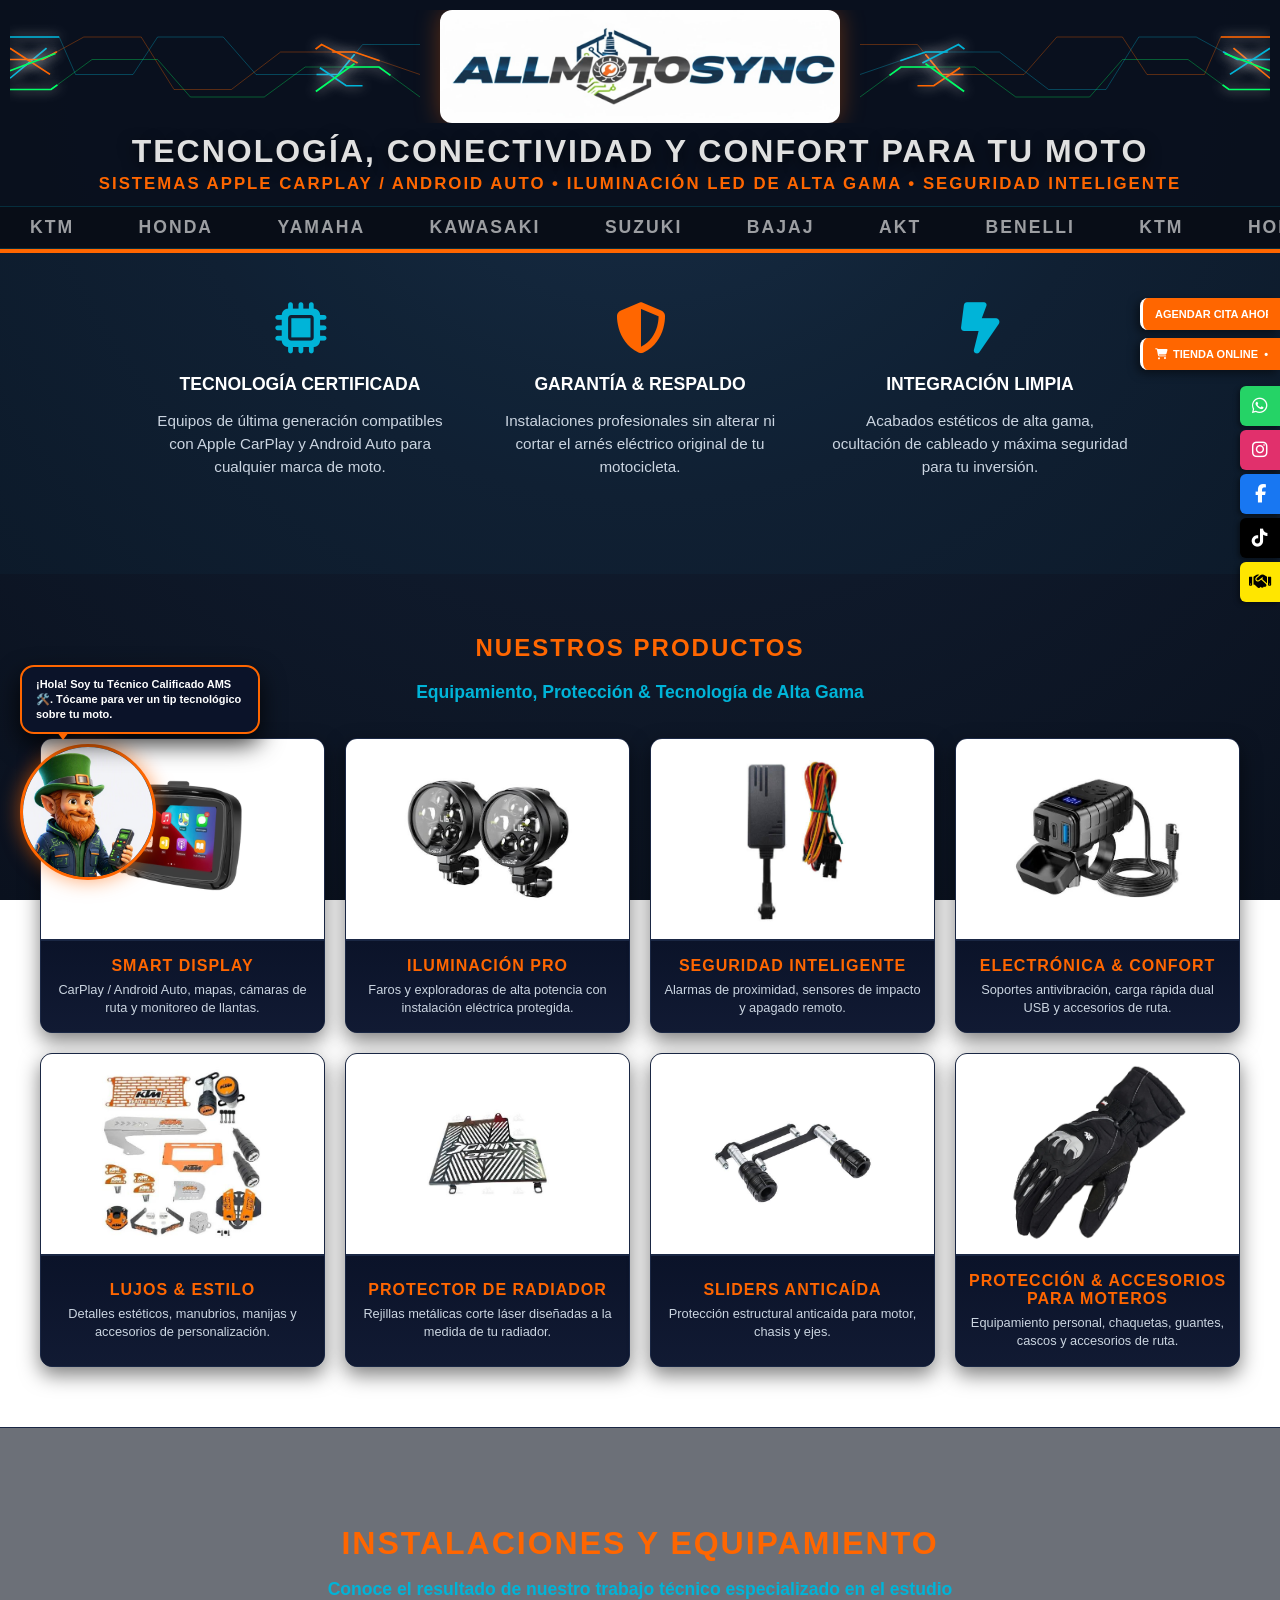
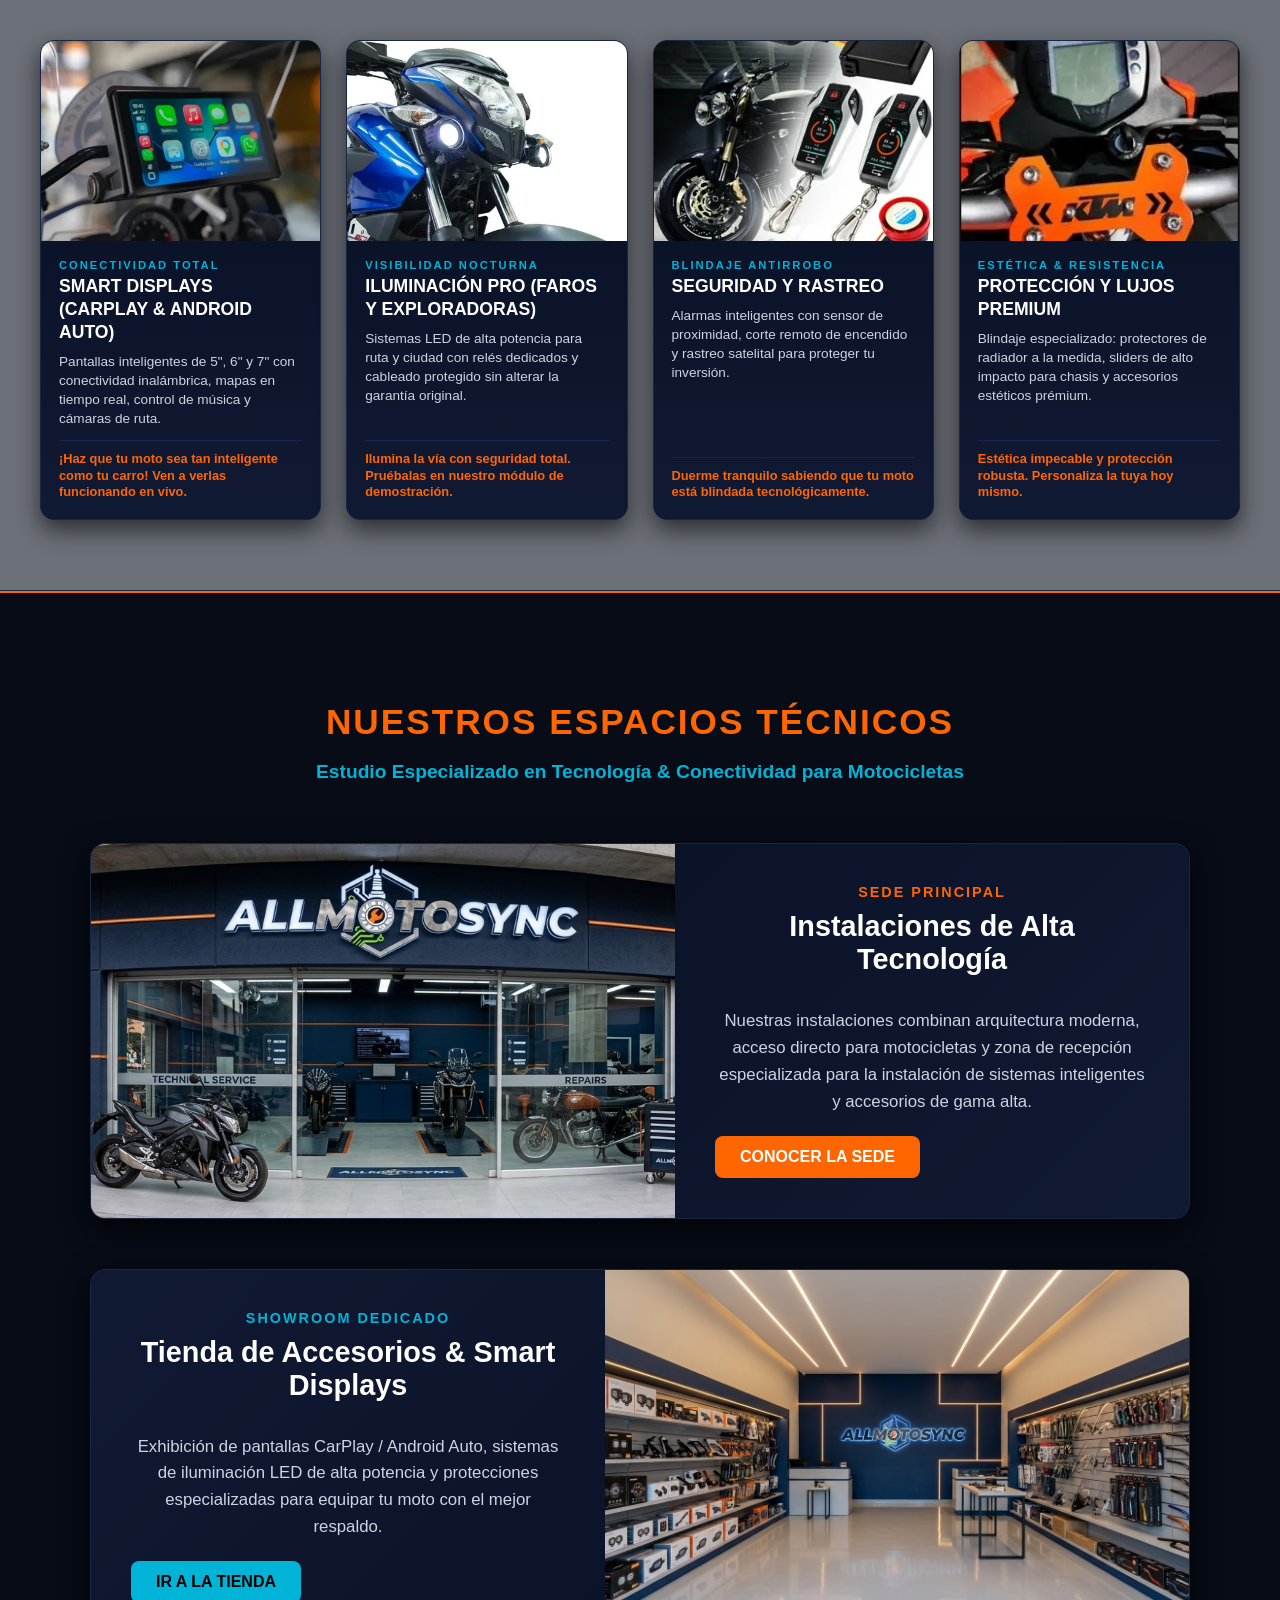
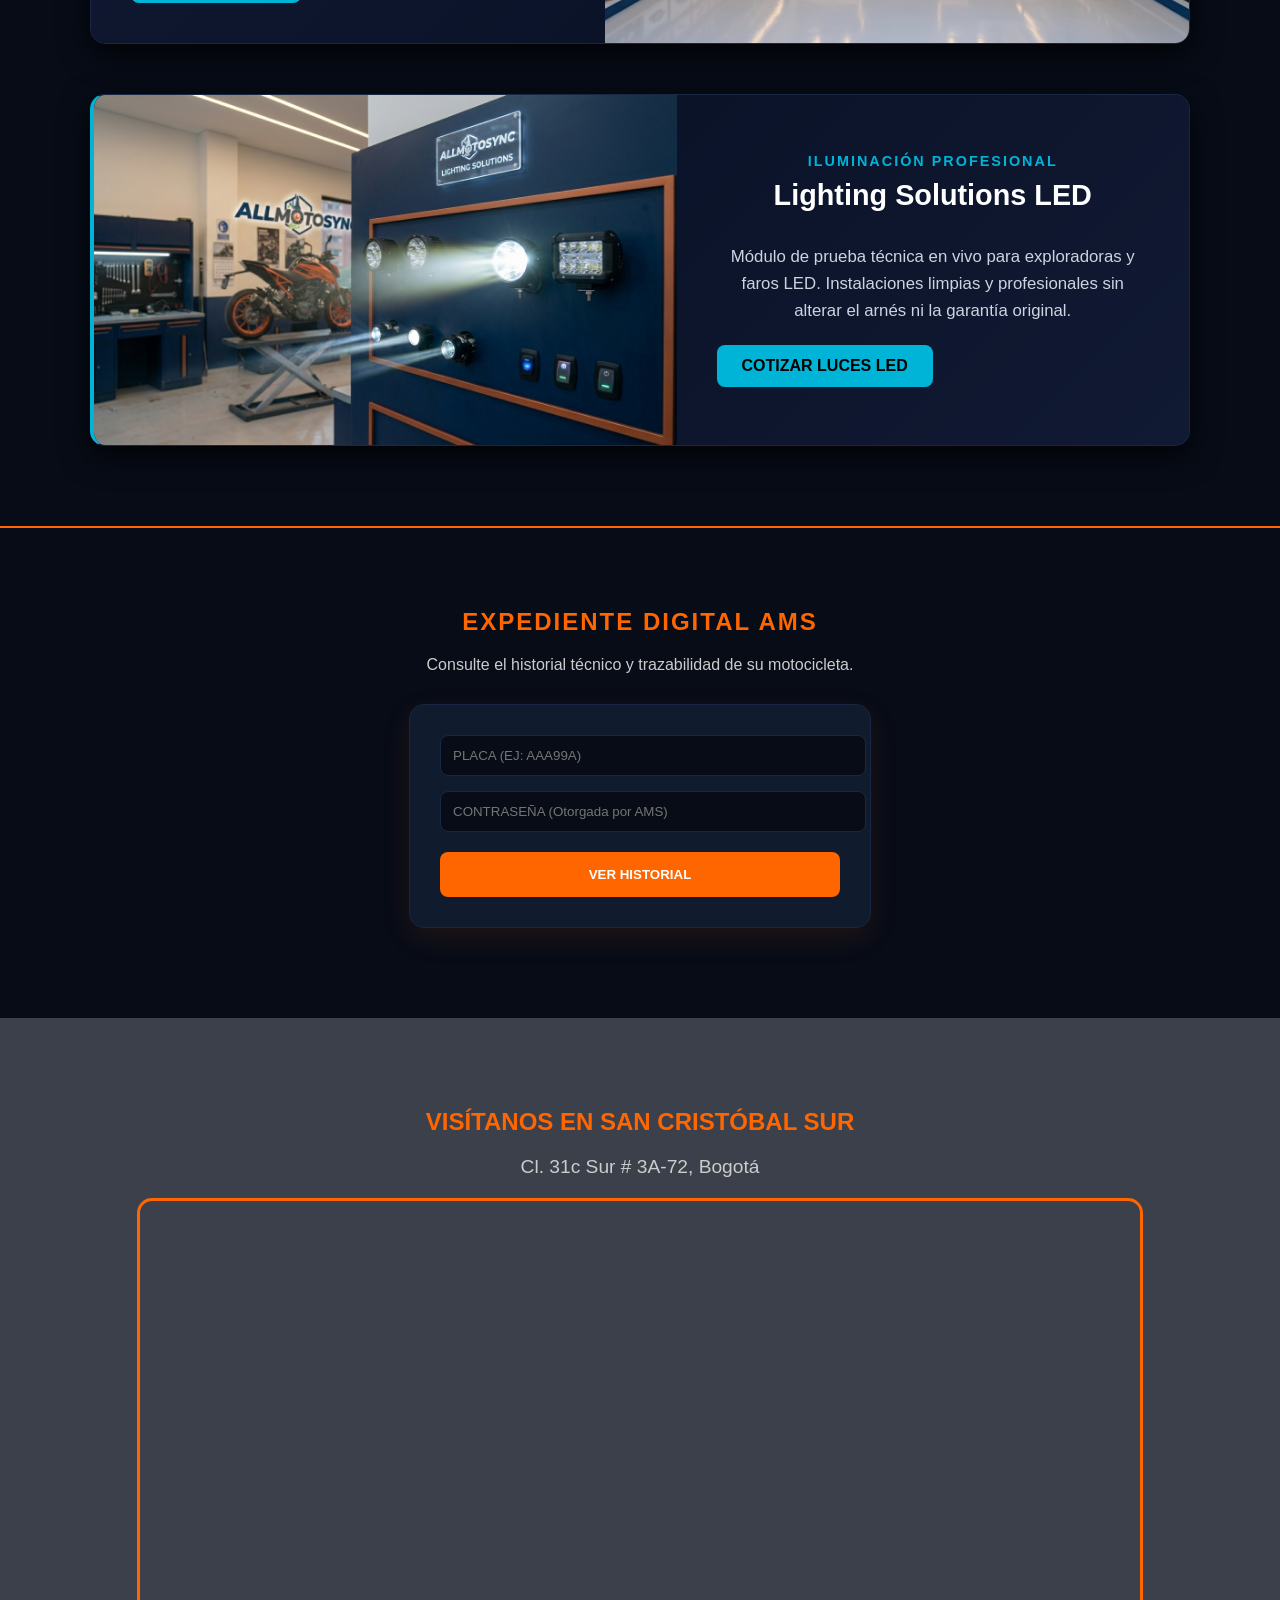
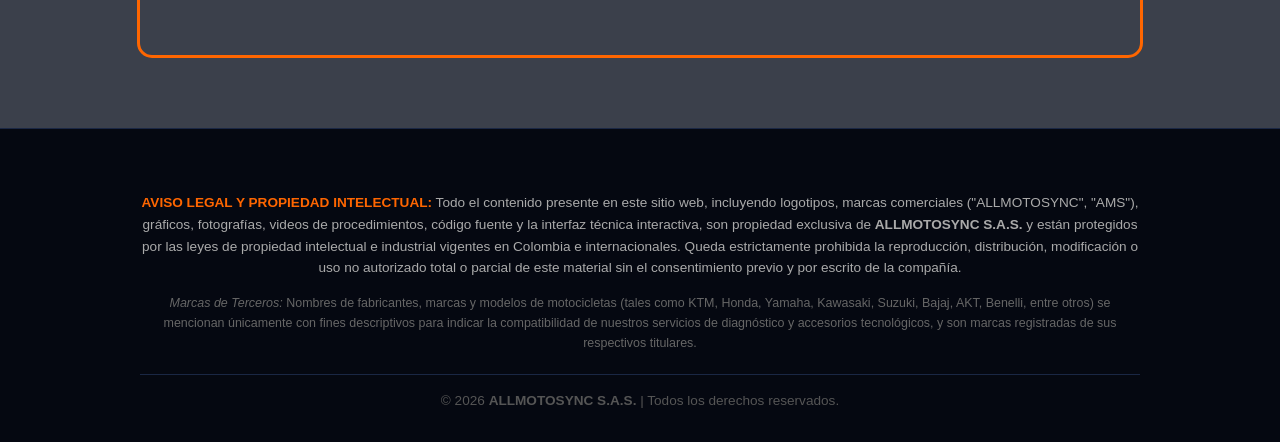
<file: index.html>
<!DOCTYPE html>
<html lang="es">
<head>
    <script>(function(w,d,s,l,i){w[l]=w[l]||[];w[l].push({'gtm.start':
    new Date().getTime(),event:'gtm.js'});var f=d.getElementsByTagName(s)[0],
    j=d.createElement(s),dl=l!='dataLayer'?'&l='+l:'';j.async=true;j.src=
    'https://www.googletagmanager.com/gtm.js?id='+i+dl;f.parentNode.insertBefore(j,f);
    })(window,document,'script','dataLayer','GTM-T94LJCGB');</script>
    <link rel="stylesheet" href="https://cdnjs.cloudflare.com/ajax/libs/font-awesome/6.5.1/css/all.min.css">
    <meta charset="UTF-8">
    <meta name="viewport" content="width=device-width, initial-scale=1.0">
    <title>ALLMOTOSYNC | Tecnología, Conectividad y Confort</title>
    <link rel="manifest" href="manifest.json">
    <link rel="apple-touch-icon" href="MEDIA/AMSchr2.png">
    <meta name="theme-color" content="#FF6600">
    <link rel="stylesheet" href="CSS/styles.css">
</head>
<body>
    <noscript><iframe src="https://www.googletagmanager.com/ns.html?id=GTM-T94LJCGB" height="0" width="0" style="display:none;visibility:hidden"></iframe></noscript>
    
    <header id="miHeader" class="header-principal">
        <!-- Circuitos Estilo PCB con más espacio vertical -->
        <div class="header-circuitos-container">
            <!-- Circuito Izquierdo -->
            <div class="circuito-lado">
                <svg viewBox="0 0 500 120" preserveAspectRatio="none">
                    <!-- Pistas de base -->
                    <path d="M 0,20 L 60,20 L 80,70 L 150,70 L 180,20 L 260,20 L 300,70 L 400,70 L 430,30 L 500,30" class="pista-base" stroke="#00b4d8" />
                    <path d="M 0,50 L 40,50 L 90,20 L 160,20 L 200,90 L 270,90 L 330,40 L 420,40 L 500,70" class="pista-base" stroke="#FF6600" opacity="0.4" />
                    <path d="M 0,90 L 50,90 L 100,50 L 180,50 L 220,100 L 310,100 L 360,60 L 450,60 L 500,100" class="pista-base" stroke="#00ff66" opacity="0.4" />

                    <!-- Impulsos eléctricos lentos y fluidos (2 Azules, 2 Naranjas, 2 Verdes) -->
                    <path d="M 0,20 L 60,20 L 80,70 L 150,70 L 180,20 L 260,20 L 300,70 L 400,70 L 430,30 L 500,30" class="impulso-electrico" stroke="#00b4d8" style="animation-duration: 14s;" />
                    <path d="M 0,75 L 50,30 L 120,30 L 150,90 L 230,90 L 280,40 L 350,40 L 410,85 L 500,85" class="impulso-electrico" stroke="#00b4d8" style="animation-duration: 16s;" />
                    
                    <path d="M 0,50 L 40,50 L 90,20 L 160,20 L 200,90 L 270,90 L 330,40 L 420,40 L 500,70" class="impulso-electrico" stroke="#FF6600" style="animation-duration: 15s;" />
                    <path d="M 0,35 L 70,85 L 130,40 L 190,75 L 250,30 L 320,80 L 380,30 L 460,75 L 500,45" class="impulso-electrico" stroke="#FF6600" style="animation-duration: 17s;" />

                    <path d="M 0,90 L 50,90 L 100,50 L 180,50 L 220,100 L 310,100 L 360,60 L 450,60 L 500,100" class="impulso-electrico" stroke="#00ff66" style="animation-duration: 14.5s;" />
                    <path d="M 0,65 L 60,40 L 110,95 L 170,55 L 240,105 L 300,55 L 370,95 L 440,40 L 500,80" class="impulso-electrico" stroke="#00ff66" style="animation-duration: 18s;" />
                </svg>
            </div>
 
            <img src="MEDIA/ALLMOTOSYNC LOGO.jpg" id="logo-ams" alt="ALLMOTOSYNC">
 
            <!-- Circuito Derecho -->
            <div class="circuito-lado circuito-der">
                <svg viewBox="0 0 500 120" preserveAspectRatio="none">
                    <!-- Pistas de base -->
                    <path d="M 500,20 L 440,20 L 420,70 L 350,70 L 320,20 L 240,20 L 200,70 L 100,70 L 70,30 L 0,30" class="pista-base" stroke="#FF6600" />
                    <path d="M 500,50 L 460,50 L 410,20 L 340,20 L 300,90 L 230,90 L 170,40 L 80,40 L 0,70" class="pista-base" stroke="#00b4d8" opacity="0.4" />
                    <path d="M 500,90 L 450,90 L 400,50 L 320,50 L 280,100 L 190,100 L 140,60 L 50,60 L 0,100" class="pista-base" stroke="#00ff66" opacity="0.4" />

                    <!-- Impulsos eléctricos lentos y fluidos -->
                    <path d="M 500,20 L 440,20 L 420,70 L 350,70 L 320,20 L 240,20 L 200,70 L 100,70 L 70,30 L 0,30" class="impulso-electrico" stroke="#FF6600" style="animation-duration: 14s;" />
                    <path d="M 500,75 L 450,30 L 380,30 L 350,90 L 270,90 L 220,40 L 150,40 L 90,85 L 0,85" class="impulso-electrico" stroke="#FF6600" style="animation-duration: 16s;" />
                    
                    <path d="M 500,50 L 460,50 L 410,20 L 340,20 L 300,90 L 230,90 L 170,40 L 80,40 L 0,70" class="impulso-electrico" stroke="#00b4d8" style="animation-duration: 15s;" />
                    <path d="M 500,35 L 430,85 L 370,40 L 310,75 L 250,30 L 180,80 L 120,30 L 40,75 L 0,45" class="impulso-electrico" stroke="#00b4d8" style="animation-duration: 17s;" />

                    <path d="M 500,90 L 450,90 L 400,50 L 320,50 L 280,100 L 190,100 L 140,60 L 50,60 L 0,100" class="impulso-electrico" stroke="#00ff66" style="animation-duration: 14.5s;" />
                    <path d="M 500,65 L 440,40 L 390,95 L 330,55 L 260,105 L 200,55 L 130,95 L 60,40 L 0,80" class="impulso-electrico" stroke="#00ff66" style="animation-duration: 18s;" />
                </svg>
            </div>
        </div>
        
        <!-- HERO SECTION -->
        <div class="titulos-hero">
            <h1>TECNOLOGÍA, CONECTIVIDAD Y CONFORT PARA TU MOTO</h1>
            <p>Sistemas Apple CarPlay / Android Auto &bull; Iluminación LED de Alta Gama &bull; Seguridad Inteligente</p>
        </div>
 
        <!-- Slider de marcas -->
        <div class="slider-marcas">
            <div class="contenedor-logos">
                <span>KTM</span> <span>HONDA</span> <span>YAMAHA</span> <span>KAWASAKI</span> <span>SUZUKI</span> <span>BAJAJ</span> <span>AKT</span> <span>BENELLI</span>
                <span>KTM</span> <span>HONDA</span> <span>YAMAHA</span> <span>KAWASAKI</span> <span>SUZUKI</span> <span>BAJAJ</span> <span>AKT</span> <span>BENELLI</span>
                <span>KTM</span> <span>HONDA</span> <span>YAMAHA</span> <span>KAWASAKI</span> <span>SUZUKI</span> <span>BAJAJ</span> <span>AKT</span> <span>BENELLI</span>
                <span>KTM</span> <span>HONDA</span> <span>YAMAHA</span> <span>KAWASAKI</span> <span>SUZUKI</span> <span>BAJAJ</span> <span>AKT</span> <span>BENELLI</span>
                <span>KTM</span> <span>HONDA</span> <span>YAMAHA</span> <span>KAWASAKI</span> <span>SUZUKI</span> <span>BAJAJ</span> <span>AKT</span> <span>BENELLI</span>
                <span>KTM</span> <span>HONDA</span> <span>YAMAHA</span> <span>KAWASAKI</span> <span>SUZUKI</span> <span>BAJAJ</span> <span>AKT</span> <span>BENELLI</span>
            </div>
        </div>
    </header>
    <div class="relleno-header"></div>
 
    <!-- MENÚ FLOTANTE LATERAL -->
    <div class="menu-flotante-lateral">
        <a href="#contacto" class="btn-flotante-item">
            <div class="marquesina-contenedor">
                <span class="marquesina-texto">AGENDAR CITA AHORA &nbsp;&bull;&nbsp; AGENDAR CITA AHORA &nbsp;&bull;&nbsp;</span>
            </div>
        </a>
        
        <a href="TIENDA/index.html" class="btn-flotante-item">
            <i class="fa-solid fa-cart-shopping"></i> 
            <div class="marquesina-contenedor">
                <span class="marquesina-texto">TIENDA ONLINE &nbsp;&bull;&nbsp; TIENDA ONLINE &nbsp;&bull;&nbsp;</span>
            </div>
        </a>
 
        <div class="redes-flotantes">
            <a href="https://wa.me/573104886929" target="_blank" class="red-icon" style="background: #25D366;"><i class="fa-brands fa-whatsapp"></i></a>
            <a href="https://instagram.com" target="_blank" class="red-icon" style="background: #E1306C;"><i class="fa-brands fa-instagram"></i></a>
            <a href="https://facebook.com" target="_blank" class="red-icon" style="background: #1877F2;"><i class="fa-brands fa-facebook-f"></i></a>
            <a href="https://tiktok.com" target="_blank" class="red-icon" style="background: #000000;"><i class="fa-brands fa-tiktok"></i></a>
            <a href="https://mercadolibre.com.co" target="_blank" class="red-icon" style="background: #FFE600; color: #000;"><i class="fa-solid fa-handshake"></i></a>
        </div>
    </div>

    <!-- 1. PILARES DE EXPERIENCIA TECH-STUDIO -->
    <section id="por-que-nosotros" style="display: flex; flex-wrap: wrap; justify-content: center; gap: 40px; padding: 80px 20px; background: rgba(0, 180, 216, 0.03);">
        <div style="max-width: 300px; text-align: center;">
            <div style="font-size: 3.2rem; color: #00b4d8;"><i class="fa-solid fa-microchip"></i></div>
            <h3 style="color: #fff; margin: 15px 0; text-transform: uppercase; font-weight: 800; font-size: 1.1rem;">Tecnología Certificada</h3>
            <p style="font-size: 0.95rem; color: #cbd5e1; line-height: 1.5;">Equipos de última generación compatibles con Apple CarPlay y Android Auto para cualquier marca de moto.</p>
        </div>
        <div style="max-width: 300px; text-align: center;">
            <div style="font-size: 3.2rem; color: #FF6600;"><i class="fa-solid fa-shield-halved"></i></div>
            <h3 style="color: #fff; margin: 15px 0; text-transform: uppercase; font-weight: 800; font-size: 1.1rem;">Garantía & Respaldo</h3>
            <p style="font-size: 0.95rem; color: #cbd5e1; line-height: 1.5;">Instalaciones profesionales sin alterar ni cortar el arnés eléctrico original de tu motocicleta.</p>
        </div>
        <div style="max-width: 300px; text-align: center;">
            <div style="font-size: 3.2rem; color: #00b4d8;"><i class="fa-solid fa-bolt-lightning"></i></div>
            <h3 style="color: #fff; margin: 15px 0; text-transform: uppercase; font-weight: 800; font-size: 1.1rem;">Integración Limpia</h3>
            <p style="font-size: 0.95rem; color: #cbd5e1; line-height: 1.5;">Acabados estéticos de alta gama, ocultación de cableado y máxima seguridad para tu inversión.</p>
        </div>
    </section>
 
    <!-- 2. NUESTROS PRODUCTOS (CATÁLOGO DE 8 ÍTEMS) -->
    <h2 style="color: #FF6600; margin-top: 60px; font-weight: 900; letter-spacing: 2px; text-align: center; text-transform: uppercase;">
        NUESTROS PRODUCTOS
    </h2>
    <p style="color: #00b4d8; font-size: 1.1rem; margin-bottom: 35px; font-weight: 600; text-align: center;">
        Equipamiento, Protección & Tecnología de Alta Gama
    </p>

    <div style="display: grid; grid-template-columns: repeat(auto-fit, minmax(260px, 1fr)); gap: 20px; max-width: 1200px; margin: 0 auto; padding: 0 20px;">
        
        <!-- Producto 1: Smart Display -->
        <a href="https://wa.me/573104886929" class="tarjeta-producto-clean" onmouseenter="hablarTecnico('Instalamos pantallas inteligentes Smart Display con CarPlay y Android Auto.')">
            <div class="img-producto-container">
                <img src="MEDIA/smart-display.jpg" alt="Smart Display CarPlay Android Auto">
            </div>
            <div class="info-producto-block">
                <h2>SMART DISPLAY</h2>
                <p>CarPlay / Android Auto, mapas, cámaras de ruta y monitoreo de llantas.</p>
            </div>
        </a>

        <!-- Producto 2: Iluminación Pro -->
        <a href="https://wa.me/573104886929" class="tarjeta-producto-clean" onmouseenter="hablarTecnico('Sistemas de iluminación LED de alta potencia con relés independientes.')">
            <div class="img-producto-container">
                <img src="MEDIA/iluminacion-pro.jpg" alt="Iluminación LED Pro">
            </div>
            <div class="info-producto-block">
                <h2>ILUMINACIÓN PRO</h2>
                <p>Faros y exploradoras de alta potencia con instalación eléctrica protegida.</p>
            </div>
        </a>

        <!-- Producto 3: Seguridad & Rastreo -->
        <a href="https://wa.me/573104886929" class="tarjeta-producto-clean" onmouseenter="hablarTecnico('Protege tu inversión con alarmas de proximidad y apagado remoto.')">
            <div class="img-producto-container">
                <img src="MEDIA/seguridad-gps.jpg" alt="Seguridad y Rastreo Inteligente">
            </div>
            <div class="info-producto-block">
                <h2>SEGURIDAD INTELIGENTE</h2>
                <p>Alarmas de proximidad, sensores de impacto y apagado remoto.</p>
            </div>
        </a>

        <!-- Producto 4: Electrónica & Confort -->
        <a href="https://wa.me/573104886929" class="tarjeta-producto-clean" onmouseenter="hablarTecnico('Accesorios de confort: soportes antivibración y carga rápida USB.')">
            <div class="img-producto-container">
                <img src="MEDIA/electronica-accesorios.jpg" alt="Electrónica y Accesorios">
            </div>
            <div class="info-producto-block">
                <h2>ELECTRÓNICA & CONFORT</h2>
                <p>Soportes antivibración, carga rápida dual USB y accesorios de ruta.</p>
            </div>
        </a>

        <!-- Producto 5: Lujos & Estilo -->
        <a href="https://wa.me/573104886929" class="tarjeta-producto-clean" onmouseenter="hablarTecnico('Lujos y acabados estéticos de alta fidelidad para personalizar tu moto.')">
            <div class="img-producto-container">
                <img src="MEDIA/lujos.jpg" alt="Lujos y Accesorios Estéticos">
            </div>
            <div class="info-producto-block">
                <h2>LUJOS & ESTILO</h2>
                <p>Detalles estéticos, manubrios, manijas y accesorios de personalización.</p>
            </div>
        </a>

        <!-- Producto 6: Protectores de Radiador -->
        <a href="https://wa.me/573104886929" class="tarjeta-producto-clean" onmouseenter="hablarTecnico('Protege tu radiador de piedras y suciedad sin restar flujo de aire.')">
            <div class="img-producto-container">
                <img src="MEDIA/protectorradiador.jpg" alt="Protectores de Radiador">
            </div>
            <div class="info-producto-block">
                <h2>PROTECTOR DE RADIADOR</h2>
                <p>Rejillas metálicas corte láser diseñadas a la medida de tu radiador.</p>
            </div>
        </a>

        <!-- Producto 7: Sliders de Protección -->
        <a href="https://wa.me/573104886929" class="tarjeta-producto-clean" onmouseenter="hablarTecnico('Sliders anticaída de alto impacto para chasis, motor y ejes.')">
            <div class="img-producto-container">
                <img src="MEDIA/sliders.jpg" alt="Sliders Anticaída">
            </div>
            <div class="info-producto-block">
                <h2>SLIDERS ANTICAÍDA</h2>
                <p>Protección estructural anticaída para motor, chasis y ejes.</p>
            </div>
        </a>

        <!-- Producto 8: Protección y Accesorios para Moteros -->
        <a href="https://wa.me/573104886929" class="tarjeta-producto-clean" onmouseenter="hablarTecnico('Chaquetas, guantes, cascos y equipamiento personal para moteros.')">
            <div class="img-producto-container">
                <img src="MEDIA/proteccionesmotero.jpg" alt="Protección y Accesorios para Moteros">
            </div>
            <div class="info-producto-block">
                <h2>PROTECCIÓN & ACCESORIOS PARA MOTEROS</h2>
                <p>Equipamiento personal, chaquetas, guantes, cascos y accesorios de ruta.</p>
            </div>
        </a>

    </div>
 
    <!-- 3. SECCIÓN: INSTALACIONES Y EQUIPAMIENTO -->
    <div style="padding: 70px 20px; background: rgba(10, 17, 30, 0.6); border-top: 1px solid #1a2744; border-bottom: 1px solid #1a2744; margin-top: 60px;">
        <div style="max-width: 1200px; margin: 0 auto;">
            <h2 style="color: #FF6600; font-weight: 900; letter-spacing: 2px; text-align: center; text-transform: uppercase; font-size: 2rem; margin-bottom: 10px;">
                INSTALACIONES Y EQUIPAMIENTO
            </h2>
            <p style="color: #00b4d8; font-size: 1.1rem; margin-bottom: 40px; font-weight: 600; text-align: center;">
                Conoce el resultado de nuestro trabajo técnico especializado en el estudio
            </p>

            <div style="display: grid; grid-template-columns: repeat(auto-fit, minmax(260px, 1fr)); gap: 25px;">
                
                <!-- Tarjeta 1: CarPlay & Android Auto -->
                <div class="card-montaje-uniforme" onmouseenter="hablarTecnico('Pantallas inteligentes con conectividad inalámbrica y mapas en tiempo real.')">
                    <div class="header-foto-montaje">
                        <img src="MEDIA/1carplayinstalado.jpg" alt="Smart Displays CarPlay y Android Auto">
                    </div>
                    <div class="cuerpo-texto-montaje">
                        <span class="tag-subtitulo">CONECTIVIDAD TOTAL</span>
                        <h3 class="titulo-montaje">SMART DISPLAYS (CarPlay & Android Auto)</h3>
                        <p class="desc-montaje">
                            Pantallas inteligentes de 5", 6" y 7" con conectividad inalámbrica, mapas en tiempo real, control de música y cámaras de ruta.
                        </p>
                        <p class="gancho-montaje">
                            ¡Haz que tu moto sea tan inteligente como tu carro! Ven a verlas funcionando en vivo.
                        </p>
                    </div>
                </div>

                <!-- Tarjeta 2: Iluminación Pro -->
                <div class="card-montaje-uniforme" onmouseenter="hablarTecnico('Sistemas LED de alta potencia con relés dedicados y cableado protegido.')">
                    <div class="header-foto-montaje">
                        <img src="MEDIA/2lucesyexploradorasled.jpg" alt="Iluminación Pro Faros y Exploradoras">
                    </div>
                    <div class="cuerpo-texto-montaje">
                        <span class="tag-subtitulo">VISIBILIDAD NOCTURNA</span>
                        <h3 class="titulo-montaje">ILUMINACIÓN PRO (Faros y Exploradoras)</h3>
                        <p class="desc-montaje">
                            Sistemas LED de alta potencia para ruta y ciudad con relés dedicados y cableado protegido sin alterar la garantía original.
                        </p>
                        <p class="gancho-montaje">
                            Ilumina la vía con seguridad total. Pruébalas en nuestro módulo de demostración.
                        </p>
                    </div>
                </div>

                <!-- Tarjeta 3: Seguridad y Rastreo -->
                <div class="card-montaje-uniforme" onmouseenter="hablarTecnico('Alarmas inteligentes con sensor de proximidad y corte remoto.')">
                    <div class="header-foto-montaje">
                        <img src="MEDIA/3alarmamotoinstalada.jpg" alt="Seguridad y Rastreo Inteligente">
                    </div>
                    <div class="cuerpo-texto-montaje">
                        <span class="tag-subtitulo">BLINDAJE ANTIRROBO</span>
                        <h3 class="titulo-montaje">SEGURIDAD Y RASTREO</h3>
                        <p class="desc-montaje">
                            Alarmas inteligentes con sensor de proximidad, corte remoto de encendido y rastreo satelital para proteger tu inversión.
                        </p>
                        <p class="gancho-montaje">
                            Duerme tranquilo sabiendo que tu moto está blindada tecnológicamente.
                        </p>
                    </div>
                </div>

                <!-- Tarjeta 4: Protección y Lujos Premium -->
                <div class="card-montaje-uniforme" onmouseenter="hablarTecnico('Blindaje especializado: protectores de radiador a la medida y sliders de alto impacto.')">
                    <div class="header-foto-montaje">
                        <img src="MEDIA/4lujos2.jpg" alt="Protección y Lujos Premium">
                    </div>
                    <div class="cuerpo-texto-montaje">
                        <span class="tag-subtitulo">ESTÉTICA & RESISTENCIA</span>
                        <h3 class="titulo-montaje">PROTECCIÓN Y LUJOS PREMIUM</h3>
                        <p class="desc-montaje">
                            Blindaje especializado: protectores de radiador a la medida, sliders de alto impacto para chasis y accesorios estéticos prémium.
                        </p>
                        <p class="gancho-montaje">
                            Estética impecable y protección robusta. Personaliza la tuya hoy mismo.
                        </p>
                    </div>
                </div>

            </div>
        </div>
    </div>

    <!-- SECCIÓN GALERÍA DE INSTALACIONES TIPO SHOWCASE AMS -->
    <section id="instalaciones" style="padding: 80px 20px; background: #070c17; border-top: 2px solid #FF6600;">
      <div style="max-width: 1100px; margin: 0 auto;">
        <h2 style="color: #FF6600; font-weight: 900; letter-spacing: 2px; text-align: center; font-size: 2.2rem; margin-bottom: 10px;">
          NUESTROS ESPACIOS TÉCNICOS
        </h2>
        <p style="color: #00b4d8; font-size: 1.2rem; margin-bottom: 60px; font-weight: 600; text-align: center;">
          Estudio Especializado en Tecnología & Conectividad para Motocicletas
        </p>

        <div style="display: flex; flex-direction: column; gap: 50px;">
          
          <!-- Bloque 1: Fachada -->
          <div class="card-showcase" style="display: flex; flex-wrap: wrap; background: #0b1329; border: 1px solid #1a2744; border-radius: 15px; overflow: hidden; box-shadow: 0 10px 30px rgba(0,0,0,0.8);">
            <div style="flex: 1 1 500px; min-width: 300px;">
              <img src="MEDIA/fachada.jpg.jfif" alt="Fachada ALLMOTOSYNC" style="width: 100%; height: 100%; min-height: 350px; max-height: 480px; object-fit: cover; display: block;">
            </div>
            <div style="flex: 1 1 350px; padding: 40px; display: flex; flex-direction: column; justify-content: center; background: linear-gradient(135deg, #0b1329 0%, #111a33 100%);">
              <span style="color: #FF6600; font-weight: bold; font-size: 0.9rem; letter-spacing: 2px; text-transform: uppercase;">SEDE PRINCIPAL</span>
              <h3 style="color: #fff; font-size: 1.8rem; margin: 10px 0 15px; font-weight: 800;">Instalaciones de Alta Tecnología</h3>
              <p style="color: #cbd5e1; font-size: 1.05rem; line-height: 1.6; margin-bottom: 20px;">
                Nuestras instalaciones combinan arquitectura moderna, acceso directo para motocicletas y zona de recepción especializada para la instalación de sistemas inteligentes y accesorios de gama alta.
              </p>
              <a href="https://wa.me/573104886929" style="display: inline-block; padding: 12px 25px; background: #FF6600; color: #fff; font-weight: bold; border-radius: 8px; text-decoration: none; text-transform: uppercase; width: fit-content;">Conocer la Sede</a>
            </div>
          </div>

          <!-- Bloque 2: Tienda -->
          <div class="card-showcase" style="display: flex; flex-wrap: wrap-reverse; background: #0b1329; border: 1px solid #1a2744; border-radius: 15px; overflow: hidden; box-shadow: 0 10px 30px rgba(0,0,0,0.8);">
            <div style="flex: 1 1 350px; padding: 40px; display: flex; flex-direction: column; justify-content: center; background: linear-gradient(135deg, #111a33 0%, #0b1329 100%);">
              <span style="color: #00b4d8; font-weight: bold; font-size: 0.9rem; letter-spacing: 2px; text-transform: uppercase;">SHOWROOM DEDICADO</span>
              <h3 style="color: #fff; font-size: 1.8rem; margin: 10px 0 15px; font-weight: 800;">Tienda de Accesorios & Smart Displays</h3>
              <p style="color: #cbd5e1; font-size: 1.05rem; line-height: 1.6; margin-bottom: 20px;">
                Exhibición de pantallas CarPlay / Android Auto, sistemas de iluminación LED de alta potencia y protecciones especializadas para equipar tu moto con el mejor respaldo.
              </p>
              <a href="TIENDA/index.html" style="display: inline-block; padding: 12px 25px; background: #00b4d8; color: #000; font-weight: bold; border-radius: 8px; text-decoration: none; text-transform: uppercase; width: fit-content;">Ir a la Tienda</a>
            </div>
            <div style="flex: 1 1 500px; min-width: 300px;">
              <img src="MEDIA/tienda.jpg.jfif" alt="Showroom y Tienda de Accesorios" style="width: 100%; height: 100%; min-height: 350px; max-height: 480px; object-fit: cover; display: block;">
            </div>
          </div>

          <!-- Bloque 3: Iluminación -->
          <div class="card-showcase" style="display: flex; flex-wrap: wrap; background: #0b1329; border: 1px solid #1a2744; border-radius: 15px; overflow: hidden; box-shadow: 0 10px 30px rgba(0,0,0,0.8); border-left: 4px solid #00b4d8;">
            <div style="flex: 1 1 500px; min-width: 300px;">
              <img src="MEDIA/iluminacion.jpg.jfif" alt="Soluciones de Iluminación LED" style="width: 100%; height: 100%; min-height: 350px; max-height: 480px; object-fit: cover; display: block;">
            </div>
            <div style="flex: 1 1 350px; padding: 40px; display: flex; flex-direction: column; justify-content: center; background: linear-gradient(135deg, #0b1329 0%, #111a33 100%);">
              <span style="color: #00b4d8; font-weight: bold; font-size: 0.9rem; letter-spacing: 2px; text-transform: uppercase;">ILUMINACIÓN PROFESIONAL</span>
              <h3 style="color: #fff; font-size: 1.8rem; margin: 10px 0 15px; font-weight: 800;">Lighting Solutions LED</h3>
              <p style="color: #cbd5e1; font-size: 1.05rem; line-height: 1.6; margin-bottom: 20px;">
                Módulo de prueba técnica en vivo para exploradoras y faros LED. Instalaciones limpias y profesionales sin alterar el arnés ni la garantía original.
              </p>
              <a href="https://wa.me/573104886929" style="display: inline-block; padding: 12px 25px; background: #00b4d8; color: #000; font-weight: bold; border-radius: 8px; text-decoration: none; text-transform: uppercase; width: fit-content;">Cotizar Luces LED</a>
            </div>
          </div>

        </div>
      </div>
    </section>
 
    <!-- EXPEDIENTE DIGITAL -->
    <section id="consulta-cliente" style="padding: 60px 20px; background: #070c17; border-top: 2px solid #FF6600; text-align: center;">
        <h2 style="color: #FF6600; font-weight: 900; letter-spacing: 2px;">EXPEDIENTE DIGITAL AMS</h2>
        <p style="color: #ccc;">Consulte el historial técnico y trazabilidad de su motocicleta.</p>
        
        <div style="max-width: 400px; margin: 30px auto; background: #101b2d; padding: 30px; border-radius: 15px; border: 1px solid #1a2744; box-shadow: 0 10px 30px rgba(255,102,0,0.1);">
            <input type="text" id="placa" placeholder="PLACA (Ej: AAA99A)" style="width: 100%; padding: 12px; margin-bottom: 15px; border-radius: 8px; border: 1px solid #1a2744; background: #070c17; color: #fff; text-transform: uppercase;" onfocus="hablarTecnico('Digita tu placa y clave para acceder al historial clínico de tu moto.')">
            <input type="password" id="pass" placeholder="CONTRASEÑA (Otorgada por AMS)" style="width: 100%; padding: 12px; margin-bottom: 20px; border-radius: 8px; border: 1px solid #1a2744; background: #070c17; color: #fff;">
            <button onclick="consultarMoto()" style="width: 100%; padding: 15px; background: #FF6600; color: #fff; font-weight: bold; border: none; border-radius: 8px; cursor: pointer; text-transform: uppercase; transition: 0.3s;">Ver Historial</button>
        </div>
 
        <div id="resultado-historial" style="max-width: 850px; margin: 0 auto; display: none; text-align: left; background: #101b2d; padding: 25px; border-radius: 15px; border: 1px solid #FF6600;">
        </div>
    </section>
 
    <div id="ubicacion" style="background: rgba(10, 17, 30, 0.8); padding: 70px 20px; text-align: center;">
        <h2 style="color: #FF6600; font-weight: 900;">VISÍTANOS EN SAN CRISTÓBAL SUR</h2>
        <p style="font-size: 1.2rem; color: #ccc; margin-bottom: 20px;">Cl. 31c Sur # 3A-72, Bogotá</p>
        <div style="max-width: 1000px; margin: 0 auto; border-radius: 15px; overflow: hidden; border: 3px solid #FF6600;">
            <iframe src="https://www.google.com/maps/embed?pb=!1m18!1m12!1m3!1d3977.108!2d-74.0937!3d4.5567!2m3!1f0!2f0!3f0!3m2!1i1024!2i768!4f13.1!3m3!1m2!1s0x8e3f9890f7c78279%3A0xed4958ee8946d535!2sCl.%2031c%20Sur%20%233A-72%2C%20San%20Crist%C3%3bal%2C%20Bogot%C3%A1!5e0!3m2!1ses-419!2sco!4v1711123456789!5m2!1ses-419!2sco" width="100%" height="450" style="border:0;" allowfullscreen="" loading="lazy"></iframe>
        </div>
    </div>
 
    <!-- TÉCNICO CALIFICADO AMS INTERACTIVO -->
    <div id="tecnico-container">
        <div class="tecnico-avatar" onclick="cambiarTipYFotoManual()">
            <img src="MEDIA/A_stylized_3D_avatar_of_a_whimsical_fantasy_Leprechaun_engin%20(1).jpg" alt="Técnico Calificado AMS" id="img-tecnico">
        </div>
        <div class="tecnico-bubble" id="tecnico-text">
            ¡Hola! Soy tu <b>Técnico Calificado AMS</b> 🛠️. Tócame para ver un tip tecnológico sobre tu moto.
        </div>
    </div>
 
    <footer style="padding: 50px 20px 30px; background: #050811; font-size: 0.85rem; color: #888; border-top: 1px solid #1a2744; text-align: center;">
        <div style="max-width: 1000px; margin: 0 auto; line-height: 1.6;">
            <p style="color: #aaa; margin-bottom: 15px;">
                <strong style="color: #FF6600;">AVISO LEGAL Y PROPIEDAD INTELECTUAL:</strong> 
                Todo el contenido presente en este sitio web, incluyendo logotipos, marcas comerciales ("ALLMOTOSYNC", "AMS"), gráficos, fotografías, videos de procedimientos, código fuente y la interfaz técnica interactiva, son propiedad exclusiva de <strong>ALLMOTOSYNC S.A.S.</strong> y están protegidos por las leyes de propiedad intelectual e industrial vigentes en Colombia e internacionales. Queda estrictamente prohibida la reproducción, distribución, modificación o uso no autorizado total o parcial de este material sin el consentimiento previo y por escrito de la compañía.
            </p>
            <p style="color: #666; font-size: 0.78rem; margin-bottom: 20px;">
                <em>Marcas de Terceros:</em> Nombres de fabricantes, marcas y modelos de motocicletas (tales como KTM, Honda, Yamaha, Kawasaki, Suzuki, Bajaj, AKT, Benelli, entre otros) se mencionan únicamente con fines descriptivos para indicar la compatibilidad de nuestros servicios de diagnóstico y accesorios tecnológicos, y son marcas registradas de sus respectivos titulares.
            </p>
            <div style="border-top: 1px solid #1a2744; padding-top: 15px; color: #555;">
                © 2026 <strong>ALLMOTOSYNC S.A.S.</strong> | Todos los derechos reservados.
            </div>
        </div>
    </footer>
 
    <!-- JS PRINCIPAL -->
    <script src="JS/main.js"></script>
</body>
</html>
</file>
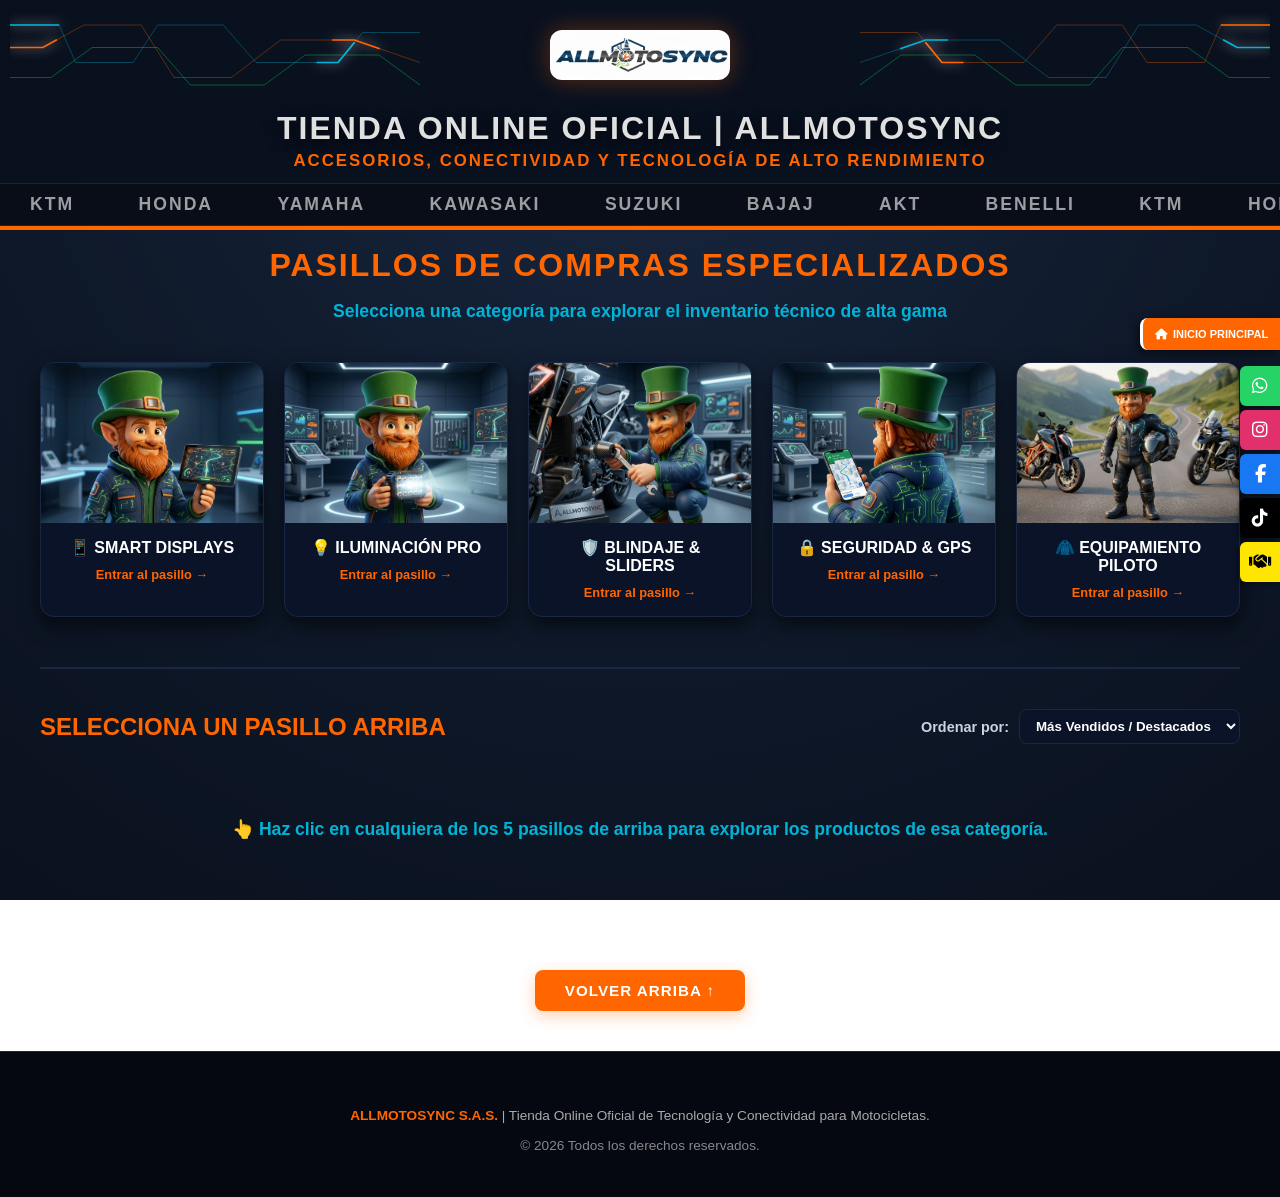
<file: TIENDA/index.html>
<!DOCTYPE html>
<html lang="es">
<head>
    <meta charset="UTF-8">
    <meta name="viewport" content="width=device-width, initial-scale=1.0">
    <title>TIENDA ONLINE | ALLMOTOSYNC</title>
    <link rel="stylesheet" href="https://cdnjs.cloudflare.com/ajax/libs/font-awesome/6.5.1/css/all.min.css">
    <link rel="stylesheet" href="../CSS/styles.css">
    <link rel="stylesheet" href="tienda.css">
</head>
<body>

    <!-- HEADER IDÉNTICO AL DE LA LANDING -->
    <header id="miHeader" class="header-principal">
        <div class="header-circuitos-container">
            <div class="circuito-lado">
                <svg viewBox="0 0 500 120" preserveAspectRatio="none">
                    <path d="M 0,20 L 60,20 L 80,70 L 150,70 L 180,20 L 260,20 L 300,70 L 400,70 L 430,30 L 500,30" class="pista-base" stroke="#00b4d8" />
                    <path d="M 0,50 L 40,50 L 90,20 L 160,20 L 200,90 L 270,90 L 330,40 L 420,40 L 500,70" class="pista-base" stroke="#FF6600" opacity="0.4" />
                    <path d="M 0,90 L 50,90 L 100,50 L 180,50 L 220,100 L 310,100 L 360,60 L 450,60 L 500,100" class="pista-base" stroke="#00ff66" opacity="0.4" />
                    <path d="M 0,20 L 60,20 L 80,70 L 150,70 L 180,20 L 260,20 L 300,70 L 400,70 L 430,30 L 500,30" class="impulso-electrico" stroke="#00b4d8" style="animation-duration: 14s;" />
                    <path d="M 0,50 L 40,50 L 90,20 L 160,20 L 200,90 L 270,90 L 330,40 L 420,40 L 500,70" class="impulso-electrico" stroke="#FF6600" style="animation-duration: 15s;" />
                </svg>
            </div>

            <a href="../index.html">
                <img src="../MEDIA/ALLMOTOSYNC LOGO.jpg" id="logo-ams" alt="ALLMOTOSYNC">
            </a>

            <div class="circuito-lado circuito-der">
                <svg viewBox="0 0 500 120" preserveAspectRatio="none">
                    <path d="M 500,20 L 440,20 L 420,70 L 350,70 L 320,20 L 240,20 L 200,70 L 100,70 L 70,30 L 0,30" class="pista-base" stroke="#FF6600" />
                    <path d="M 500,50 L 460,50 L 410,20 L 340,20 L 300,90 L 230,90 L 170,40 L 80,40 L 0,70" class="pista-base" stroke="#00b4d8" opacity="0.4" />
                    <path d="M 500,90 L 450,90 L 400,50 L 320,50 L 280,100 L 190,100 L 140,60 L 50,60 L 0,100" class="pista-base" stroke="#00ff66" opacity="0.4" />
                    <path d="M 500,20 L 440,20 L 420,70 L 350,70 L 320,20 L 240,20 L 200,70 L 100,70 L 70,30 L 0,30" class="impulso-electrico" stroke="#FF6600" style="animation-duration: 14s;" />
                    <path d="M 500,50 L 460,50 L 410,20 L 340,20 L 300,90 L 230,90 L 170,40 L 80,40 L 0,70" class="impulso-electrico" stroke="#00b4d8" style="animation-duration: 15s;" />
                </svg>
            </div>
        </div>
        
        <div class="titulos-hero">
            <h1>TIENDA ONLINE OFICIAL | ALLMOTOSYNC</h1>
            <p>Accesorios, Conectividad y Tecnología de Alto Rendimiento</p>
        </div>

        <div class="slider-marcas">
            <div class="contenedor-logos">
                <span>KTM</span> <span>HONDA</span> <span>YAMAHA</span> <span>KAWASAKI</span> <span>SUZUKI</span> <span>BAJAJ</span> <span>AKT</span> <span>BENELLI</span>
                <span>KTM</span> <span>HONDA</span> <span>YAMAHA</span> <span>KAWASAKI</span> <span>SUZUKI</span> <span>BAJAJ</span> <span>AKT</span> <span>BENELLI</span>
                <span>KTM</span> <span>HONDA</span> <span>YAMAHA</span> <span>KAWASAKI</span> <span>SUZUKI</span> <span>BAJAJ</span> <span>AKT</span> <span>BENELLI</span>
                <span>KTM</span> <span>HONDA</span> <span>YAMAHA</span> <span>KAWASAKI</span> <span>SUZUKI</span> <span>BAJAJ</span> <span>AKT</span> <span>BENELLI</span>
                <span>KTM</span> <span>HONDA</span> <span>YAMAHA</span> <span>KAWASAKI</span> <span>SUZUKI</span> <span>BAJAJ</span> <span>AKT</span> <span>BENELLI</span>
            </div>
        </div>
    </header>
    <div class="relleno-header" style="height: 180px;"></div>

    <!-- MENÚ FLOTANTE LATERAL IDÉNTICO A LA LANDING -->
    <div class="menu-flotante-lateral">
        <a href="../index.html" class="btn-flotante-item">
            <i class="fa-solid fa-house"></i> 
            <div class="marquesina-contenedor">
                <span class="marquesina-texto">INICIO PRINCIPAL &nbsp;&bull;&nbsp; INICIO PRINCIPAL &nbsp;&bull;&nbsp;</span>
            </div>
        </a>

        <div class="redes-flotantes">
            <a href="https://wa.me/573104886929" target="_blank" class="red-icon" style="background: #25D366;"><i class="fa-brands fa-whatsapp"></i></a>
            <a href="https://instagram.com" target="_blank" class="red-icon" style="background: #E1306C;"><i class="fa-brands fa-instagram"></i></a>
            <a href="https://facebook.com" target="_blank" class="red-icon" style="background: #1877F2;"><i class="fa-brands fa-facebook-f"></i></a>
            <a href="https://tiktok.com" target="_blank" class="red-icon" style="background: #000000;"><i class="fa-brands fa-tiktok"></i></a>
            <a href="https://mercadolibre.com.co" target="_blank" class="red-icon" style="background: #FFE600; color: #000;"><i class="fa-solid fa-handshake"></i></a>
        </div>
    </div>

    <!-- SECCIÓN DE LOS 5 PASILLOS DE COMPRAS -->
    <main style="padding: 40px 20px; max-width: 1200px; margin: 0 auto;">
        <h2 style="color: #FF6600; text-align: center; font-weight: 900; letter-spacing: 2px; text-transform: uppercase; font-size: 2rem; margin-bottom: 10px;">
            PASILLOS DE COMPRAS ESPECIALIZADOS
        </h2>
        <p style="color: #00b4d8; font-size: 1.1rem; margin-bottom: 40px; font-weight: 600; text-align: center;">
            Selecciona una categoría para explorar el inventario técnico de alta gama
        </p>

        <!-- Contenedor de las 5 Categorías / Pasillos -->
        <div id="grid-pasillos" style="display: grid; grid-template-columns: repeat(auto-fit, minmax(220px, 1fr)); gap: 20px; margin-bottom: 50px;">
            
            <!-- Pasillo 1: Smart Displays -->
            <div class="card-pasillo" onclick="ejecutarFiltroPasillo('conectividad')" style="background: #0b1329; border: 1px solid #1a2744; border-radius: 14px; overflow: hidden; cursor: pointer; transition: 0.3s; box-shadow: 0 8px 20px rgba(0,0,0,0.6); text-align: center;">
                <div style="height: 160px; overflow: hidden; background: #070c17;">
                    <img src="Media/LeprechaunGPS.jfif" alt="Smart Displays" style="width: 100%; height: 100%; object-fit: cover; display: block; transition: 0.3s;">
                </div>
                <div style="padding: 15px;">
                    <h3 style="color: #fff; font-size: 1rem; margin: 0 0 8px; text-transform: uppercase;">📱 Smart Displays</h3>
                    <span style="color: #FF6600; font-weight: bold; font-size: 0.8rem;">Entrar al pasillo &rarr;</span>
                </div>
            </div>

            <!-- Pasillo 2: Iluminación Pro -->
            <div class="card-pasillo" onclick="ejecutarFiltroPasillo('iluminacion')" style="background: #0b1329; border: 1px solid #1a2744; border-radius: 14px; overflow: hidden; cursor: pointer; transition: 0.3s; box-shadow: 0 8px 20px rgba(0,0,0,0.6); text-align: center;">
                <div style="height: 160px; overflow: hidden; background: #070c17;">
                    <img src="Media/LeprechaunLED.jfif" alt="Iluminación Pro" style="width: 100%; height: 100%; object-fit: cover; display: block; transition: 0.3s;">
                </div>
                <div style="padding: 15px;">
                    <h3 style="color: #fff; font-size: 1rem; margin: 0 0 8px; text-transform: uppercase;">💡 Iluminación Pro</h3>
                    <span style="color: #FF6600; font-weight: bold; font-size: 0.8rem;">Entrar al pasillo &rarr;</span>
                </div>
            </div>

            <!-- Pasillo 3: Blindaje & Sliders -->
            <div class="card-pasillo" onclick="ejecutarFiltroPasillo('blindaje')" style="background: #0b1329; border: 1px solid #1a2744; border-radius: 14px; overflow: hidden; cursor: pointer; transition: 0.3s; box-shadow: 0 8px 20px rgba(0,0,0,0.6); text-align: center;">
                <div style="height: 160px; overflow: hidden; background: #070c17;">
                    <img src="Media/LeprechaunSLIDER.jfif" alt="Blindaje & Sliders" style="width: 100%; height: 100%; object-fit: cover; display: block; transition: 0.3s;">
                </div>
                <div style="padding: 15px;">
                    <h3 style="color: #fff; font-size: 1rem; margin: 0 0 8px; text-transform: uppercase;">🛡️ Blindaje & Sliders</h3>
                    <span style="color: #FF6600; font-weight: bold; font-size: 0.8rem;">Entrar al pasillo &rarr;</span>
                </div>
            </div>

            <!-- Pasillo 4: Seguridad & GPS -->
            <div class="card-pasillo" onclick="ejecutarFiltroPasillo('seguridad')" style="background: #0b1329; border: 1px solid #1a2744; border-radius: 14px; overflow: hidden; cursor: pointer; transition: 0.3s; box-shadow: 0 8px 20px rgba(0,0,0,0.6); text-align: center;">
                <div style="height: 160px; overflow: hidden; background: #070c17;">
                    <img src="Media/LeprechaunMAPS.jfif" alt="Seguridad & GPS" style="width: 100%; height: 100%; object-fit: cover; display: block; transition: 0.3s;">
                </div>
                <div style="padding: 15px;">
                    <h3 style="color: #fff; font-size: 1rem; margin: 0 0 8px; text-transform: uppercase;">🔒 Seguridad & GPS</h3>
                    <span style="color: #FF6600; font-weight: bold; font-size: 0.8rem;">Entrar al pasillo &rarr;</span>
                </div>
            </div>

            <!-- Pasillo 5: Equipamiento Piloto -->
            <div class="card-pasillo" onclick="ejecutarFiltroPasillo('equipamiento')" style="background: #0b1329; border: 1px solid #1a2744; border-radius: 14px; overflow: hidden; cursor: pointer; transition: 0.3s; box-shadow: 0 8px 20px rgba(0,0,0,0.6); text-align: center;">
                <div style="height: 160px; overflow: hidden; background: #070c17;">
                    <img src="Media/LeprechaunDRIVER.jfif" alt="Equipamiento Piloto" style="width: 100%; height: 100%; object-fit: cover; display: block; transition: 0.3s;">
                </div>
                <div style="padding: 15px;">
                    <h3 style="color: #fff; font-size: 1rem; margin: 0 0 8px; text-transform: uppercase;">🧥 Equipamiento Piloto</h3>
                    <span style="color: #FF6600; font-weight: bold; font-size: 0.8rem;">Entrar al pasillo &rarr;</span>
                </div>
            </div>

        </div>

        <!-- SECCIÓN DE PRODUCTOS FILTRADOS Y BARRA DE ORDENAMIENTO -->
        <div id="seccion-catalogo" style="border-top: 2px solid #1a2744; padding-top: 40px;">
            <div style="display: flex; justify-content: space-between; align-items: center; margin-bottom: 25px; flex-wrap: wrap; gap: 15px;">
                <h3 id="titulo-categoria-activa" style="color: #FF6600; font-size: 1.5rem; font-weight: 800; margin: 0; text-transform: uppercase;">SELECCIONA UN PASILLO ARRIBA</h3>
                
                <!-- Filtros de Ordenamiento -->
                <div style="display: flex; gap: 10px; align-items: center;">
                    <label for="ordenar" style="color: #cbd5e1; font-size: 0.9rem; font-weight: 600;">Ordenar por:</label>
                    <select id="ordenar" onchange="cambiarOrden()" style="background: #0b1329; color: #fff; border: 1px solid #1a2744; padding: 8px 12px; border-radius: 8px; outline: none; cursor: pointer; font-weight: 600;">
                        <option value="destacados">Más Vendidos / Destacados</option>
                        <option value="recientes">Más Recientes</option>
                        <option value="precio-bajo">Menor Precio</option>
                        <option value="precio-alto">Mayor Precio</option>
                    </select>
                </div>
            </div>

            <div id="grid-productos" class="catalogo-grid">
                <!-- Se llena dinámicamente con JavaScript -->
            </div>
        </div>
    </main>

    <!-- SCRIPT DE CARGA Y FILTRADO -->
    <script src="productos.js"></script>
    <script>
        function ejecutarFiltroPasillo(categoria) {
            if (typeof filtrarPasillo === "function") {
                filtrarPasillo(categoria);
            }
            document.getElementById("seccion-catalogo").scrollIntoView({ behavior: 'smooth' });
        }
    </script>

    <!-- BOTÓN VOLVER ARRIBA CENTRADO -->
    <div style="text-align: center; margin: 40px 0;">
        <button onclick="window.scrollTo({ top: 0, behavior: 'smooth' });" style="background: #FF6600; color: #fff; border: none; padding: 12px 30px; border-radius: 8px; font-weight: 800; font-size: 0.95rem; letter-spacing: 1px; cursor: pointer; transition: 0.2s; box-shadow: 0 5px 15px rgba(255,102,0,0.3);">
            VOLVER ARRIBA &uarr;
        </button>
    </div>

    <footer style="padding: 40px 20px; background: #050811; border-top: 1px solid #1a2744; text-align: center; color: #888; font-size: 0.85rem; margin-top: 20px;">
        <div style="max-width: 1000px; margin: 0 auto; line-height: 1.5;">
            <p style="color: #aaa; margin-bottom: 10px;">
                <strong style="color: #FF6600;">ALLMOTOSYNC S.A.S.</strong> | Tienda Online Oficial de Tecnología y Conectividad para Motocicletas.
            </p>
            © 2026 Todos los derechos reservados.
        </div>
    </footer>
</body>
</html>
</file>
<file: CSS/styles.css>
/* --- BASE Y FONDO AZUL MARINO TECNOLÓGICO --- */
html, body {
    margin: 0; 
    padding: 0; 
    width: 100%; 
    min-height: 100vh;
    background: radial-gradient(circle at top, #1a2a44 0%, #101b2d 45%, #0a111e 100%) no-repeat fixed !important;
    color: #e0e0e0; 
    font-family: 'Segoe UI', Roboto, sans-serif;
    text-align: center; 
    scroll-behavior: smooth;
    animation: fadeInPage 1.5s ease-in-out;
}

/* --- HEADER DINÁMICO --- */
.header-principal {
    position: fixed; 
    top: 0; 
    left: 0;
    width: 100%; 
    background-color: rgba(10, 17, 30, 0.98) !important;
    z-index: 1000; 
    padding: 10px 0 0 0; 
    border-bottom: 4px solid #FF6600;
    transition: all 0.35s cubic-bezier(0.4, 0, 0.2, 1);
    display: flex; 
    flex-direction: column; 
    align-items: center;
    box-sizing: border-box;
}

/* --- CIRCUITOS ESTILO PCB (6 LÍNEAS CON MÁS ESPACIO Y VELOCIDAD SUAVE) --- */
.header-circuitos-container { 
    display: flex; 
    justify-content: space-between; 
    align-items: center; 
    width: 100%; 
    padding: 0 10px; 
    box-sizing: border-box;
    overflow: hidden; 
    transition: all 0.35s ease;
}

.circuito-lado { 
    flex-grow: 1;
    height: 90px; 
    max-width: calc(50% - 220px); 
    transition: all 0.35s ease;
}

.circuito-lado svg {
    width: 100%;
    height: 100%;
}

.pista-base { 
    fill: none; 
    stroke-width: 1.2px; 
    opacity: 0.35; 
}

.impulso-electrico { 
    fill: none; 
    stroke-width: 2.2px; 
    stroke-dasharray: 60 400; 
    animation: correrPulso linear infinite; 
    filter: drop-shadow(0 0 8px currentColor); 
}

@keyframes correrPulso { 
    0% { stroke-dashoffset: 460; } 
    100% { stroke-dashoffset: 0; } 
}

#logo-ams {
    width: 400px; 
    max-width: 45%; 
    border-radius: 12px;
    transition: all 0.35s ease;
    filter: drop-shadow(0px 0px 12px rgba(255, 102, 0, 0.35));
    display: block !important;
    margin: 0 auto !important;
    flex-shrink: 0;
}

.titulos-hero { 
    transition: all 0.35s ease; 
    margin-top: 10px; 
    width: 100%;
    text-align: center;
}
.titulos-hero h1 { 
    font-size: 2rem; 
    margin: 0; 
    font-weight: 800; 
    text-shadow: 0 5px 15px rgba(0,0,0,0.7); 
    letter-spacing: 2px; 
    text-transform: uppercase;
}
.titulos-hero p { 
    color: #FF6600; 
    font-weight: bold; 
    font-size: 1.05rem; 
    margin: 4px 0 12px 0; 
    text-transform: uppercase; 
    letter-spacing: 2px; 
}

/* --- SLIDER DE MARCAS --- */
.slider-marcas {
    width: 100%; 
    background: #080d17 !important; 
    padding: 10px 0;
    overflow: hidden; 
    white-space: nowrap; 
    transition: all 0.4s ease;
    border-top: 1px solid rgba(0, 180, 216, 0.2);
    border-bottom: 1px solid rgba(0, 180, 216, 0.2);
}
.contenedor-logos { 
    display: inline-block; 
    animation: scrollMarcas 110s linear infinite !important; 
    white-space: nowrap; 
}
.contenedor-logos span { 
    font-size: 1.1rem; 
    font-weight: 900; 
    margin: 0 30px; 
    color: rgba(255, 255, 255, 0.6); 
    letter-spacing: 2px; 
}

@keyframes scrollMarcas { 
    0% { transform: translateX(0); } 
    100% { transform: translateX(-50%); } 
}

/* --- EFECTO SCROLL HEADER REDUCIDO --- */
.header-reducido { 
    padding: 4px 0 0 0 !important; 
}
.header-reducido .circuito-lado { 
    height: 40px !important; 
}
.header-reducido #logo-ams { 
    width: 150px !important; 
    max-width: 35% !important;
}
.header-reducido .titulos-hero { 
    margin-top: 2px !important; 
}
.header-reducido .titulos-hero h1 { 
    font-size: 1.1rem !important; 
    letter-spacing: 1px; 
}
.header-reducido .titulos-hero p { 
    display: none !important; 
}
.header-reducido .slider-marcas { 
    padding: 4px 0 !important; 
}

/* --- RELLENO DEL HEADER REDucIDO A LA MEDIDA CORRECTA --- */
.relleno-header { 
    height: 220px; /* Reducido drásticamente para eliminar el espacio en blanco */
    background: transparent;
    display: flex; 
    align-items: center; 
    justify-content: center;
}

/* --- BOTONES Y REDES FLOTANTES LATERALES --- */
.menu-flotante-lateral { 
    position: fixed; 
    right: 0; 
    top: 50%; 
    transform: translateY(-50%); 
    z-index: 9999; 
    display: flex; 
    flex-direction: column; 
    gap: 8px; 
    align-items: flex-end; 
}
.btn-flotante-item { 
    background: #FF6600; 
    color: #fff; 
    padding: 10px 12px; 
    border-radius: 8px 0 0 8px; 
    text-decoration: none; 
    font-weight: bold; 
    font-size: 11px; 
    width: 140px; 
    display: flex; 
    align-items: center; 
    gap: 6px; 
    box-shadow: -3px 3px 10px rgba(0,0,0,0.5); 
    border-left: 3px solid #fff; 
    overflow: hidden; 
    white-space: nowrap; 
    box-sizing: border-box;
}
.marquesina-contenedor { 
    width: 100%; 
    overflow: hidden; 
    white-space: nowrap; 
    display: inline-block; 
}
@keyframes correrTexto { 
    0% { transform: translateX(0); } 
    100% { transform: translateX(-50%); } 
}
.marquesina-texto { 
    display: inline-block; 
    white-space: nowrap; 
    animation: correrTexto 7s linear infinite; 
}

.redes-flotantes { 
    display: flex; 
    flex-direction: column; 
    gap: 4px; 
    margin-top: 8px; 
}
.red-icon { 
    width: 40px; 
    height: 40px; 
    display: flex; 
    align-items: center; 
    justify-content: center; 
    color: #fff; 
    border-radius: 6px 0 0 6px; 
    text-decoration: none; 
    font-size: 18px; 
    box-shadow: -2px 2px 5px rgba(0,0,0,0.4); 
    transition: 0.2s; 
}
.red-icon:hover { transform: scale(1.1); }

/* --- TARJETAS DE PRODUCTO CLEAN --- */
.tarjeta-producto-clean {
    background: #0b1329;
    border: 1px solid #1a2744;
    border-radius: 12px;
    overflow: hidden;
    display: flex;
    flex-direction: column;
    text-decoration: none;
    transition: transform 0.3s ease, border-color 0.3s ease, box-shadow 0.3s ease;
    box-shadow: 0 8px 20px rgba(0,0,0,0.5);
}
.tarjeta-producto-clean:hover {
    transform: translateY(-6px);
    border-color: #FF6600;
    box-shadow: 0 12px 30px rgba(255, 102, 0, 0.3);
}
.img-producto-container {
    width: 100%;
    height: 200px;
    background: #ffffff;
    display: flex;
    align-items: center;
    justify-content: center;
    overflow: hidden;
    padding: 10px;
    box-sizing: border-box;
}
.img-producto-container img {
    max-width: 100%;
    max-height: 100%;
    object-fit: contain;
}
.info-producto-block {
    padding: 16px 12px;
    background: linear-gradient(180deg, #0b1329 0%, #111a33 100%);
    display: flex;
    flex-direction: column;
    justify-content: center;
    flex-grow: 1;
    border-top: 2px solid #1a2744;
}
.info-producto-block h2 {
    margin: 0 0 6px 0;
    color: #FF6600;
    font-size: 1rem;
    font-weight: 800;
    text-transform: uppercase;
    letter-spacing: 1px;
    text-align: center;
}
.info-producto-block p {
    margin: 0;
    color: #cbd5e1;
    font-size: 0.8rem;
    line-height: 1.4;
    text-align: center;
}

/* --- TARJETAS DE MONTAJES / INSTALACIONES UNIFORMES --- */
.card-montaje-uniforme {
    background: #0b1329;
    border: 1px solid #1a2744;
    border-radius: 14px;
    overflow: hidden;
    display: flex;
    flex-direction: column;
    box-shadow: 0 10px 25px rgba(0,0,0,0.6);
    transition: all 0.3s ease;
}
.card-montaje-uniforme:hover {
    transform: translateY(-6px);
    border-color: #FF6600;
    box-shadow: 0 15px 35px rgba(255,102,0,0.3);
}
.header-foto-montaje {
    width: 100%;
    height: 200px;
    overflow: hidden;
    background: #070c17;
    position: relative;
}
.header-foto-montaje img {
    width: 100%;
    height: 100%;
    object-fit: cover;
    display: block;
}
.cuerpo-texto-montaje {
    padding: 18px;
    background: linear-gradient(180deg, #0b1329 0%, #111a33 100%);
    display: flex;
    flex-direction: column;
    flex-grow: 1;
    text-align: left;
}
.tag-subtitulo {
    color: #00b4d8;
    font-weight: 800;
    font-size: 0.7rem;
    letter-spacing: 2px;
    text-transform: uppercase;
    margin-bottom: 4px;
    display: block;
}
.titulo-montaje {
    color: #ffffff;
    font-size: 1.1rem;
    font-weight: 800;
    margin: 0 0 8px 0;
    line-height: 1.3;
    text-transform: uppercase;
}
.desc-montaje {
    color: #cbd5e1;
    font-size: 0.85rem;
    line-height: 1.4;
    margin: 0 0 12px 0;
    flex-grow: 1;
}
.gancho-montaje {
    color: #FF6600;
    font-size: 0.8rem;
    font-weight: 700;
    margin: 0;
    line-height: 1.3;
    border-top: 1px solid #1a2744;
    padding-top: 10px;
}

/* --- TÉCNICO CALIFICADO AMS --- */
#tecnico-container {
    position: fixed; 
    bottom: 20px; 
    left: 20px;
    display: flex; 
    flex-direction: column-reverse; 
    align-items: flex-start;
    gap: 10px; 
    z-index: 9998; 
    pointer-events: none;
}

.tecnico-avatar {
    width: 130px; 
    height: 130px; 
    max-width: 22vw; 
    max-height: 22vh;
    border-radius: 50%; 
    background-color: #101b2d;
    border: 3px solid #FF6600;
    box-shadow: 0 0 20px rgba(255, 102, 0, 0.6), inset 0 0 10px rgba(0,0,0,0.8);
    cursor: pointer; 
    pointer-events: auto; 
    overflow: hidden;
    transition: transform 0.3s ease, box-shadow 0.3s ease;
    display: flex; 
    align-items: center; 
    justify-content: center;
    animation: pulseTecnico 3s infinite ease-in-out; 
    aspect-ratio: 1 / 1;
}

.tecnico-avatar img {
    width: 100%; 
    height: 100%; 
    object-fit: cover; 
    display: block;
}

.tecnico-bubble {
    background-color: #0b1329; 
    color: #ffffff;
    border: 2px solid #FF6600; 
    border-radius: 14px;
    padding: 10px 14px; 
    width: 240px;
    max-width: 65vw;
    font-size: 11px; 
    font-family: 'Segoe UI', Roboto, sans-serif;
    font-weight: 600; 
    line-height: 1.35;
    box-shadow: 0 10px 25px rgba(0,0,0,0.8); 
    position: relative;
    pointer-events: auto; 
    text-align: left;
    animation: popupTecnico 0.4s ease-out; 
    box-sizing: border-box;
}

.tecnico-bubble::after {
    content: ''; 
    position: absolute; 
    bottom: -8px; 
    left: 35px;
    border-width: 8px 6px 0 6px; 
    border-style: solid;
    border-color: #FF6600 transparent transparent transparent;
}

@keyframes popupTecnico {
    0% { transform: translateY(10px) scale(0.95); opacity: 0; }
    100% { transform: translateY(0) scale(1); opacity: 1; }
}

@keyframes pulseTecnico {
    0%, 100% { transform: scale(1); }
    50% { transform: scale(1.03); }
}

@keyframes fadeInPage {
    from { opacity: 0; }
    to { opacity: 1; }
}

/* --- RESPONSIVIDAD PARA CELULARES --- */
@media (max-width: 768px) {
    .circuito-lado { height: 50px !important; }
    
    .titulos-hero h1 { font-size: 1.25rem; letter-spacing: 1px; }
    .titulos-hero p { font-size: 0.8rem; }
    
    #logo-ams { 
        width: 240px !important; 
        max-width: 65% !important; 
    }
    
    .relleno-header { height: 160px !important; }

    .btn-flotante-item {
        width: 95px !important;
        padding: 5px 6px !important;
        font-size: 9px !important;
    }

    .red-icon {
        width: 34px !important;
        height: 34px !important;
        font-size: 14px !important;
    }

    #tecnico-container {
        bottom: 10px !important;
        left: 10px !important;
    }

    .tecnico-avatar {
        width: 75px !important;
        height: 75px !important;
        border-width: 2px !important;
    }

    .tecnico-bubble {
        width: 195px !important;
        font-size: 10px !important;
        padding: 6px 8px !important;
    }

    .card-showcase div[style*="padding: 40px"] {
        padding: 15px !important;
    }
}
</file>
<file: TIENDA/tienda.css>
:root {
    --bg-dark: #0a111e;
    --card-bg: #0b1329;
    --card-border: #1a2744;
    --accent-orange: #FF6600;
    --accent-orange-hover: #e55c00;
    --text-main: #e0e0e0;
    --text-muted: #cbd5e1;
}

html, body {
    margin: 0; 
    padding: 0; 
    width: 100%; 
    min-height: 100vh;
    background: radial-gradient(circle at top, #1a2a44 0%, #101b2d 45%, #0a111e 100%) no-repeat fixed !important;
    color: var(--text-main);
    font-family: 'Segoe UI', Roboto, sans-serif;
    scroll-behavior: smooth;
}

/* Efecto hover interactivo para las tarjetas de los Pasillos */
.card-pasillo:hover {
    transform: translateY(-6px);
    border-color: var(--accent-orange) !important;
    box-shadow: 0 15px 35px rgba(255, 102, 0, 0.3) !important;
}

.card-pasillo:hover img {
    transform: scale(1.05);
}

/* Catálogo Grid */
.catalogo-grid {
    display: grid;
    grid-template-columns: repeat(auto-fill, minmax(260px, 1fr));
    gap: 25px;
}

.tarjeta-producto {
    background: var(--card-bg);
    border: 1px solid var(--card-border);
    border-radius: 12px;
    overflow: hidden;
    display: flex;
    flex-direction: column;
    justify-content: space-between;
    transition: transform 0.3s ease, border-color 0.3s ease, box-shadow 0.3s ease;
    box-shadow: 0 8px 20px rgba(0,0,0,0.5);
}

.tarjeta-producto:hover {
    transform: translateY(-6px);
    border-color: var(--accent-orange);
    box-shadow: 0 12px 30px rgba(255, 102, 0, 0.3);
}

.img-wrapper {
    width: 100%;
    height: 200px;
    background: #000;
    overflow: hidden;
    display: flex;
    align-items: center;
    justify-content: center;
    padding: 10px;
    box-sizing: border-box;
}

.img-wrapper img {
    max-width: 100%;
    max-height: 100%;
    object-fit: contain;
    transition: 0.3s;
}

.tarjeta-producto:hover .img-wrapper img {
    transform: scale(1.05);
}

.info-producto {
    padding: 18px 12px;
    background: linear-gradient(180deg, #0b1329 0%, #111a33 100%);
    display: flex;
    flex-direction: column;
    justify-content: center;
    flex-grow: 1;
    border-top: 2px solid var(--card-border);
}

.tag-categoria {
    font-size: 0.7rem;
    font-weight: 800;
    color: #00b4d8;
    letter-spacing: 2px;
    text-transform: uppercase;
    margin-bottom: 6px;
}

.info-producto h3 {
    margin: 0 0 8px 0;
    font-size: 1.1rem;
    color: #fff;
    font-weight: 800;
    text-transform: uppercase;
}

.info-producto p {
    color: var(--text-muted);
    font-size: 0.8rem;
    line-height: 1.4;
    margin: 0 0 12px 0;
    flex-grow: 1;
}

.precio {
    font-size: 1.2rem;
    font-weight: 800;
    color: var(--accent-orange);
    margin-bottom: 12px;
}

.botones-accion {
    display: flex;
    flex-direction: column;
    gap: 8px;
    border-top: 1px solid var(--card-border);
    padding-top: 10px;
}

.btn-whatsapp {
    background: #25D366;
    color: #fff;
    text-align: center;
    padding: 10px;
    border-radius: 8px;
    text-decoration: none;
    font-weight: 700;
    font-size: 0.9rem;
    display: flex;
    align-items: center;
    justify-content: center;
    gap: 8px;
    transition: 0.2s;
}

.btn-whatsapp:hover {
    background: #20ba59;
    transform: scale(1.02);
}

.sin-productos {
    grid-column: 1 / -1;
    text-align: center;
    padding: 50px 20px;
    color: var(--text-muted);
    font-size: 1.1rem;
}
</file>
